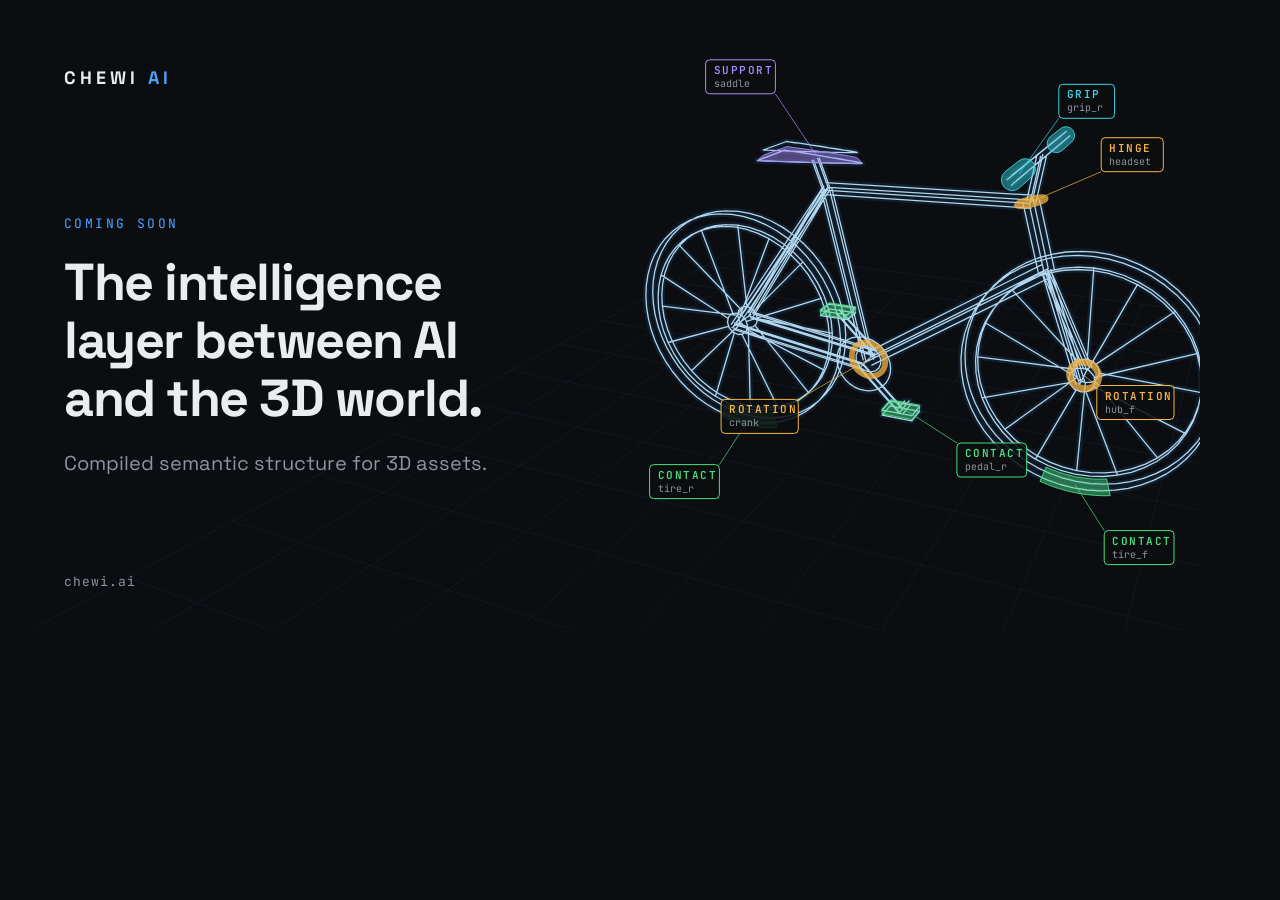
<file: tools/og.html>
<!doctype html><meta charset="utf-8"><style>
@font-face{font-family:'Space Grotesk';font-weight:700;src:url('../fonts/space-grotesk-latin-700.woff2') format('woff2')}
@font-face{font-family:'Space Grotesk';font-weight:400;src:url('../fonts/space-grotesk-latin.woff2') format('woff2')}
@font-face{font-family:'JetBrains Mono';font-weight:400;src:url('../fonts/jetbrains-mono-latin.woff2') format('woff2')}
@font-face{font-family:'JetBrains Mono';font-weight:600;src:url('../fonts/jetbrains-mono-latin-600.woff2') format('woff2')}
html,body{margin:0;background:#0b0d10;width:1200px;height:630px;overflow:hidden}svg{display:block}
</style><svg xmlns="http://www.w3.org/2000/svg" width="1200" height="630" viewBox="0 0 1200 630"><rect width="1200" height="630" fill="#0b0d10"/><path d="M733.0 250.5L1.5 646.0M733.0 250.5L1406.7 339.1M777.3 256.3L72.9 677.6M705.2 265.5L1414.0 364.6M823.3 262.3L151.1 712.3M674.5 282.1L1422.2 393.5M871.2 268.6L237.1 750.4M640.4 300.5L1431.7 426.8M921.0 275.2L332.1 792.6M602.4 321.0L1442.7 465.5M972.9 282.0L437.7 839.3M559.7 344.1L1455.6 510.9M1027.0 289.1L555.5 891.6M511.4 370.3L1471.0 565.0M1083.4 296.6L688.1 950.3M456.3 400.0L1489.7 630.6M1142.3 304.3L838.2 1016.9M392.9 434.3L1512.8 711.8M1203.9 312.4L1009.6 1092.9M319.0 474.3L1542.1 814.8M1268.4 320.9L1207.3 1180.5M232.0 521.3L1580.5 949.9M1335.9 329.8L1437.6 1282.6M128.0 577.5L1633.1 1134.8M1406.7 339.1L1709.5 1403.1M1.5 646.0L1709.5 1403.1" stroke="#4da3ff" stroke-opacity="0.07" stroke-width="1" fill="none"/><path d="M749.1 316.0L873.6 354.3M752.7 313.6L876.5 351.5M750.7 317.9L874.6 356.2M751.1 311.6L875.5 349.6M732.0 327.5L859.9 367.6M735.9 324.9L863.0 364.6M733.8 329.5L861.0 369.5M734.2 323.0L861.8 362.8M748.8 315.8L824.2 189.4M752.9 313.8L828.4 187.9M753.0 317.0L828.8 191.1M748.7 312.6L823.8 186.3M732.7 327.5L825.3 189.5M735.2 325.0L827.4 187.8M736.6 328.2L829.2 190.8M731.3 324.3L823.4 186.5M870.7 357.2L829.0 187.3M866.0 361.7L823.6 190.1M863.2 359.8L821.0 189.5M873.5 359.1L831.7 187.8M865.6 362.1L1044.5 273.3M871.1 356.8L1048.1 268.6M871.9 365.1L1050.1 277.5M864.8 353.7L1042.5 264.3M823.6 190.1L1029.6 203.3M829.0 187.3L1032.9 200.1M826.7 194.7L1031.1 208.2M825.9 182.6L1031.4 195.1M1048.2 268.4L1033.4 199.6M1044.3 273.5L1029.1 203.7M1038.2 272.1L1023.0 203.1M1054.5 269.8L1039.5 200.2M1045.2 273.1L1086.9 370.5M1047.4 268.8L1088.7 365.7M1042.1 272.0L1083.6 368.8M1050.5 269.8L1091.9 367.3M1045.3 271.5L1079.5 384.3M1047.3 270.3L1081.2 382.0M1041.9 272.2L1076.0 384.2M1050.7 269.7L1084.8 382.1M828.2 187.7L817.6 158.3M824.4 189.7L813.6 160.1M822.7 189.8L812.0 160.4M829.9 187.6L819.2 158.0M1032.4 200.5L1042.8 154.5M1030.1 202.8L1040.6 156.4M1026.8 200.5L1037.1 154.3M1035.8 202.9L1046.3 156.6M1046.1 155.8L1069.9 135.8M1037.4 155.1L1061.9 135.2M1041.5 159.8L1065.6 139.5M1042.0 151.1L1066.2 131.5M1037.4 155.1L1007.0 179.7M1046.1 155.8L1016.6 180.5M1041.5 159.8L1011.6 185.0M1042.0 151.1L1012.0 175.2M1087.8 368.1L1080.4 383.1M750.9 314.8L734.0 326.2M757.3 160.6L758.6 160.6M763.3 150.0L764.4 150.0M758.6 160.6L762.3 160.8M764.4 150.0L767.7 150.2M762.3 160.8L768.2 161.0M767.7 150.2L773.1 150.4M768.2 161.0L776.2 161.3M773.1 150.4L780.3 150.7M776.2 161.3L785.9 161.7M780.3 150.7L789.0 151.0M785.9 161.7L796.9 162.0M789.0 151.0L798.8 151.3M796.9 162.0L808.5 162.4M798.8 151.3L809.2 151.6M808.5 162.4L820.1 162.7M809.2 151.6L819.6 151.9M820.1 162.7L831.3 163.0M819.6 151.9L829.6 152.2M831.3 163.0L841.3 163.2M829.6 152.2L838.6 152.4M841.3 163.2L849.8 163.4M838.6 152.4L846.2 152.6M849.8 163.4L856.2 163.5M846.2 152.6L851.9 152.7M856.2 163.5L860.4 163.5M851.9 152.7L855.7 152.7M860.4 163.5L862.1 163.3M855.7 152.7L857.2 152.6M862.1 163.3L861.5 162.9M857.2 152.6L856.7 152.3M861.5 162.9L858.7 162.3M856.7 152.3L854.1 151.7M858.7 162.3L853.9 161.4M854.1 151.7L849.7 151.0M853.9 161.4L847.5 160.3M849.7 151.0L843.9 150.1M847.5 160.3L839.8 159.0M843.9 150.1L836.9 149.0M839.8 159.0L831.4 157.6M836.9 149.0L829.2 147.8M831.4 157.6L822.6 156.1M829.2 147.8L821.2 146.5M822.6 156.1L813.9 154.7M821.2 146.5L813.3 145.3M813.9 154.7L805.6 153.4M813.3 145.3L805.7 144.2M805.6 153.4L798.3 152.2M805.7 144.2L799.0 143.2M798.3 152.2L792.1 151.3M799.0 143.2L793.4 142.5M792.1 151.3L787.5 150.6M793.4 142.5L789.2 141.9M787.5 150.6L784.6 150.2M789.2 141.9L786.5 141.5M784.6 150.2L757.3 160.6M786.5 141.5L763.3 150.0M845.7 334.4L844.8 322.4M844.8 322.4L842.5 310.2M842.5 310.2L838.9 298.0M838.9 298.0L834.1 286.0M834.1 286.0L828.0 274.4M828.0 274.4L820.8 263.3M820.8 263.3L812.6 253.0M812.6 253.0L803.5 243.5M803.5 243.5L793.6 235.0M793.6 235.0L783.1 227.6M783.1 227.6L772.2 221.5M772.2 221.5L760.9 216.7M760.9 216.7L749.5 213.3M749.5 213.3L738.2 211.3M738.2 211.3L727.1 210.8M727.1 210.8L716.3 211.6M716.3 211.6L706.1 213.8M706.1 213.8L696.5 217.3M696.5 217.3L687.6 222.1M687.6 222.1L679.6 228.0M679.6 228.0L672.5 235.0M672.5 235.0L666.5 242.9M666.5 242.9L661.5 251.7M661.5 251.7L657.6 261.2M657.6 261.2L654.8 271.2M654.8 271.2L653.2 281.7M653.2 281.7L652.7 292.6M652.7 292.6L653.4 303.6M653.4 303.6L655.1 314.7M655.1 314.7L658.0 325.7M658.0 325.7L661.8 336.6M661.8 336.6L666.6 347.2M666.6 347.2L672.4 357.4M672.4 357.4L678.9 367.1M678.9 367.1L686.3 376.2M686.3 376.2L694.3 384.6M694.3 384.6L703.0 392.2M703.0 392.2L712.2 399.0M712.2 399.0L721.8 404.8M721.8 404.8L731.8 409.7M731.8 409.7L742.0 413.4M742.0 413.4L752.3 416.1M752.3 416.1L762.6 417.6M762.6 417.6L772.8 417.9M772.8 417.9L782.8 417.0M782.8 417.0L792.5 414.9M792.5 414.9L801.7 411.5M801.7 411.5L810.3 407.0M810.3 407.0L818.2 401.2M818.2 401.2L825.3 394.4M825.3 394.4L831.5 386.5M831.5 386.5L836.7 377.6M836.7 377.6L840.8 367.8M840.8 367.8L843.7 357.3M843.7 357.3L845.3 346.1M845.3 346.1L845.7 334.4M840.5 338.9L839.5 326.8M839.5 326.8L837.2 314.4M837.2 314.4L833.6 302.1M833.6 302.1L828.6 290.0M828.6 290.0L822.5 278.3M822.5 278.3L815.2 267.1M815.2 267.1L806.9 256.6M806.9 256.6L797.7 247.0M797.7 247.0L787.7 238.4M787.7 238.4L777.1 231.0M777.1 231.0L766.0 224.8M766.0 224.8L754.7 219.9M754.7 219.9L743.2 216.4M743.2 216.4L731.8 214.4M731.8 214.4L720.5 213.8M720.5 213.8L709.7 214.6M709.7 214.6L699.4 216.8M699.4 216.8L689.7 220.4M689.7 220.4L680.7 225.2M680.7 225.2L672.7 231.2M672.7 231.2L665.6 238.2M665.6 238.2L659.5 246.2M659.5 246.2L654.5 255.1M654.5 255.1L650.6 264.6M650.6 264.6L647.9 274.8M647.9 274.8L646.3 285.3M646.3 285.3L645.9 296.3M645.9 296.3L646.6 307.4M646.6 307.4L648.4 318.6M648.4 318.6L651.2 329.7M651.2 329.7L655.1 340.7M655.1 340.7L660.0 351.4M660.0 351.4L665.8 361.7M665.8 361.7L672.5 371.5M672.5 371.5L679.9 380.7M679.9 380.7L688.1 389.2M688.1 389.2L696.8 396.9M696.8 396.9L706.1 403.7M706.1 403.7L715.8 409.6M715.8 409.6L725.9 414.5M725.9 414.5L736.1 418.4M736.1 418.4L746.5 421.1M746.5 421.1L756.9 422.6M756.9 422.6L767.2 422.9M767.2 422.9L777.3 422.0M777.3 422.0L787.0 419.9M787.0 419.9L796.3 416.6M796.3 416.6L805.0 412.0M805.0 412.0L812.9 406.3M812.9 406.3L820.1 399.4M820.1 399.4L826.3 391.4M826.3 391.4L831.5 382.4M831.5 382.4L835.6 372.6M835.6 372.6L838.5 362.0M838.5 362.0L840.2 350.7M840.2 350.7L840.5 338.9M832.3 333.4L831.2 321.1M831.2 321.1L828.4 308.6M828.4 308.6L824.2 296.2M824.2 296.2L818.4 284.1M818.4 284.1L811.3 272.6M811.3 272.6L803.0 261.9M803.0 261.9L793.6 252.3M793.6 252.3L783.3 243.8M783.3 243.8L772.4 236.8M772.4 236.8L761.0 231.3M761.0 231.3L749.3 227.4M749.3 227.4L737.7 225.2M737.7 225.2L726.3 224.6M726.3 224.6L715.4 225.7M715.4 225.7L705.1 228.5M705.1 228.5L695.6 232.8M695.6 232.8L687.0 238.5M687.0 238.5L679.6 245.6M679.6 245.6L673.4 253.8M673.4 253.8L668.5 262.9M668.5 262.9L664.9 273.0M664.9 273.0L662.7 283.6M662.7 283.6L661.8 294.7M661.8 294.7L662.4 306.1M662.4 306.1L664.2 317.6M664.2 317.6L667.4 329.0M667.4 329.0L671.8 340.2M671.8 340.2L677.3 351.0M677.3 351.0L683.9 361.2M683.9 361.2L691.5 370.7M691.5 370.7L699.9 379.4M699.9 379.4L709.1 387.1M709.1 387.1L718.8 393.7M718.8 393.7L729.0 399.1M729.0 399.1L739.6 403.3M739.6 403.3L750.3 406.1M750.3 406.1L760.9 407.5M760.9 407.5L771.4 407.5M771.4 407.5L781.6 405.9M781.6 405.9L791.3 402.9M791.3 402.9L800.3 398.5M800.3 398.5L808.5 392.6M808.5 392.6L815.7 385.4M815.7 385.4L821.8 376.9M821.8 376.9L826.5 367.3M826.5 367.3L830.0 356.7M830.0 356.7L831.9 345.4M831.9 345.4L832.3 333.4M829.4 335.9L828.2 323.5M828.2 323.5L825.4 310.9M825.4 310.9L821.1 298.4M821.1 298.4L815.3 286.3M815.3 286.3L808.2 274.7M808.2 274.7L799.8 264.0M799.8 264.0L790.3 254.3M790.3 254.3L780.0 245.8M780.0 245.8L769.0 238.7M769.0 238.7L757.5 233.1M757.5 233.1L745.8 229.2M745.8 229.2L734.1 226.9M734.1 226.9L722.7 226.4M722.7 226.4L711.7 227.5M711.7 227.5L701.4 230.3M701.4 230.3L691.8 234.6M691.8 234.6L683.3 240.3M683.3 240.3L675.8 247.4M675.8 247.4L669.6 255.6M669.6 255.6L664.7 264.9M664.7 264.9L661.1 274.9M661.1 274.9L658.9 285.6M658.9 285.6L658.1 296.8M658.1 296.8L658.6 308.2M658.6 308.2L660.5 319.8M660.5 319.8L663.7 331.3M663.7 331.3L668.1 342.5M668.1 342.5L673.7 353.3M673.7 353.3L680.4 363.6M680.4 363.6L688.0 373.2M688.0 373.2L696.5 381.9M696.5 381.9L705.7 389.6M705.7 389.6L715.5 396.3M715.5 396.3L725.7 401.8M725.7 401.8L736.3 406.0M736.3 406.0L747.0 408.8M747.0 408.8L757.8 410.2M757.8 410.2L768.3 410.2M768.3 410.2L778.5 408.7M778.5 408.7L788.3 405.7M788.3 405.7L797.3 401.2M797.3 401.2L805.5 395.3M805.5 395.3L812.7 388.1M812.7 388.1L818.8 379.6M818.8 379.6L823.6 369.9M823.6 369.9L827.0 359.3M827.0 359.3L829.0 347.9M829.0 347.9L829.4 335.9M757.5 318.6L755.8 313.1M755.8 313.1L751.9 308.7M751.9 308.7L746.9 306.5M746.9 306.5L742.0 307.1M742.0 307.1L738.7 310.4M738.7 310.4L737.8 315.4M737.8 315.4L739.4 320.9M739.4 320.9L743.3 325.2M743.3 325.2L748.3 327.4M748.3 327.4L753.1 326.9M753.1 326.9L756.5 323.6M756.5 323.6L757.5 318.6M747.5 325.5L745.7 319.9M745.7 319.9L741.8 315.4M741.8 315.4L736.6 313.2M736.6 313.2L731.7 313.8M731.7 313.8L728.4 317.1M728.4 317.1L727.5 322.3M727.5 322.3L729.2 327.8M729.2 327.8L733.1 332.2M733.1 332.2L738.2 334.5M738.2 334.5L743.1 333.9M743.1 333.9L746.5 330.6M746.5 330.6L747.5 325.5M757.5 318.6L832.3 333.4M746.4 321.3L821.1 298.4M754.1 310.7L803.0 261.9M740.6 314.6L769.0 238.7M746.9 306.5L737.7 225.2M732.9 313.4L701.4 230.3M740.1 308.5L679.6 245.6M727.9 318.3L661.1 274.9M737.8 315.4L662.4 306.1M728.5 326.4L668.1 342.5M741.1 323.3L691.5 370.7M734.3 333.0L715.5 396.3M748.3 327.4L750.3 406.1M741.9 334.3L778.5 408.7M755.0 325.5L808.5 392.6M747.0 329.5L823.6 369.9M1217.9 394.0L1219.0 380.5M1219.0 380.5L1218.3 366.7M1218.3 366.7L1215.8 352.9M1215.8 352.9L1211.6 339.2M1211.6 339.2L1205.6 325.9M1205.6 325.9L1197.9 313.2M1197.9 313.2L1188.8 301.2M1188.8 301.2L1178.2 290.2M1178.2 290.2L1166.4 280.4M1166.4 280.4L1153.5 271.8M1153.5 271.8L1139.8 264.6M1139.8 264.6L1125.4 258.9M1125.4 258.9L1110.6 254.7M1110.6 254.7L1095.6 252.2M1095.6 252.2L1080.7 251.3M1080.7 251.3L1066.0 252.0M1066.0 252.0L1051.8 254.3M1051.8 254.3L1038.2 258.0M1038.2 258.0L1025.4 263.2M1025.4 263.2L1013.5 269.7M1013.5 269.7L1002.8 277.4M1002.8 277.4L993.3 286.1M993.3 286.1L985.0 295.8M985.0 295.8L978.1 306.3M978.1 306.3L972.7 317.5M972.7 317.5L968.6 329.2M968.6 329.2L966.1 341.2M966.1 341.2L965.0 353.5M965.0 353.5L965.4 365.9M965.4 365.9L967.1 378.2M967.1 378.2L970.3 390.4M970.3 390.4L974.8 402.2M974.8 402.2L980.6 413.7M980.6 413.7L987.6 424.6M987.6 424.6L995.7 434.9M995.7 434.9L1004.9 444.5M1004.9 444.5L1015.0 453.2M1015.0 453.2L1026.0 461.0M1026.0 461.0L1037.8 467.8M1037.8 467.8L1050.1 473.5M1050.1 473.5L1063.0 478.1M1063.0 478.1L1076.3 481.4M1076.3 481.4L1089.8 483.5M1089.8 483.5L1103.4 484.2M1103.4 484.2L1116.9 483.6M1116.9 483.6L1130.3 481.6M1130.3 481.6L1143.3 478.3M1143.3 478.3L1155.8 473.6M1155.8 473.6L1167.6 467.6M1167.6 467.6L1178.5 460.2M1178.5 460.2L1188.4 451.7M1188.4 451.7L1197.2 442.0M1197.2 442.0L1204.6 431.2M1204.6 431.2L1210.6 419.5M1210.6 419.5L1215.1 407.1M1215.1 407.1L1217.9 394.0M1216.9 400.0L1218.0 386.3M1218.0 386.3L1217.2 372.4M1217.2 372.4L1214.7 358.4M1214.7 358.4L1210.4 344.6M1210.4 344.6L1204.3 331.1M1204.3 331.1L1196.6 318.2M1196.6 318.2L1187.3 306.1M1187.3 306.1L1176.6 294.9M1176.6 294.9L1164.6 284.9M1164.6 284.9L1151.6 276.2M1151.6 276.2L1137.6 268.9M1137.6 268.9L1123.1 263.1M1123.1 263.1L1108.1 258.9M1108.1 258.9L1093.0 256.3M1093.0 256.3L1077.8 255.4M1077.8 255.4L1063.0 256.1M1063.0 256.1L1048.6 258.3M1048.6 258.3L1034.8 262.1M1034.8 262.1L1021.9 267.3M1021.9 267.3L1009.9 273.8M1009.9 273.8L999.1 281.6M999.1 281.6L989.4 290.4M989.4 290.4L981.1 300.2M981.1 300.2L974.2 310.8M974.2 310.8L968.7 322.1M968.7 322.1L964.6 333.9M964.6 333.9L962.1 346.0M962.1 346.0L961.0 358.4M961.0 358.4L961.4 370.9M961.4 370.9L963.2 383.4M963.2 383.4L966.4 395.7M966.4 395.7L971.0 407.7M971.0 407.7L976.9 419.3M976.9 419.3L983.9 430.3M983.9 430.3L992.2 440.7M992.2 440.7L1001.4 450.4M1001.4 450.4L1011.7 459.3M1011.7 459.3L1022.8 467.2M1022.8 467.2L1034.7 474.0M1034.7 474.0L1047.2 479.8M1047.2 479.8L1060.2 484.5M1060.2 484.5L1073.6 487.9M1073.6 487.9L1087.3 490.0M1087.3 490.0L1101.0 490.8M1101.0 490.8L1114.8 490.2M1114.8 490.2L1128.3 488.3M1128.3 488.3L1141.4 484.9M1141.4 484.9L1154.0 480.2M1154.0 480.2L1165.9 474.2M1165.9 474.2L1177.0 466.8M1177.0 466.8L1187.0 458.2M1187.0 458.2L1195.9 448.4M1195.9 448.4L1203.4 437.6M1203.4 437.6L1209.5 425.8M1209.5 425.8L1214.0 413.2M1214.0 413.2L1216.9 400.0M1201.4 392.7L1202.2 378.8M1202.2 378.8L1201.0 364.6M1201.0 364.6L1197.6 350.5M1197.6 350.5L1192.2 336.8M1192.2 336.8L1184.7 323.6M1184.7 323.6L1175.5 311.3M1175.5 311.3L1164.5 300.1M1164.5 300.1L1152.1 290.3M1152.1 290.3L1138.6 282.1M1138.6 282.1L1124.2 275.5M1124.2 275.5L1109.1 270.8M1109.1 270.8L1093.8 268.0M1093.8 268.0L1078.5 267.1M1078.5 267.1L1063.5 268.2M1063.5 268.2L1049.1 271.0M1049.1 271.0L1035.5 275.6M1035.5 275.6L1023.0 281.9M1023.0 281.9L1011.8 289.6M1011.8 289.6L1001.9 298.6M1001.9 298.6L993.7 308.8M993.7 308.8L987.1 319.9M987.1 319.9L982.2 331.7M982.2 331.7L979.1 344.1M979.1 344.1L977.7 356.8M977.7 356.8L978.2 369.6M978.2 369.6L980.3 382.4M980.3 382.4L984.2 394.9M984.2 394.9L989.6 407.0M989.6 407.0L996.5 418.5M996.5 418.5L1004.9 429.3M1004.9 429.3L1014.5 439.2M1014.5 439.2L1025.3 448.0M1025.3 448.0L1037.1 455.7M1037.1 455.7L1049.7 462.1M1049.7 462.1L1063.0 467.1M1063.0 467.1L1076.7 470.6M1076.7 470.6L1090.7 472.6M1090.7 472.6L1104.8 472.9M1104.8 472.9L1118.8 471.6M1118.8 471.6L1132.4 468.7M1132.4 468.7L1145.4 464.1M1145.4 464.1L1157.5 457.9M1157.5 457.9L1168.7 450.1M1168.7 450.1L1178.5 440.9M1178.5 440.9L1186.9 430.4M1186.9 430.4L1193.6 418.7M1193.6 418.7L1198.4 406.1M1198.4 406.1L1201.4 392.7M1200.7 396.0L1201.5 382.0M1201.5 382.0L1200.3 367.8M1200.3 367.8L1196.9 353.6M1196.9 353.6L1191.4 339.7M1191.4 339.7L1183.9 326.4M1183.9 326.4L1174.6 314.0M1174.6 314.0L1163.5 302.8M1163.5 302.8L1151.1 292.9M1151.1 292.9L1137.4 284.6M1137.4 284.6L1122.9 278.0M1122.9 278.0L1107.7 273.2M1107.7 273.2L1092.3 270.4M1092.3 270.4L1076.9 269.5M1076.9 269.5L1061.8 270.5M1061.8 270.5L1047.3 273.4M1047.3 273.4L1033.6 278.0M1033.6 278.0L1021.1 284.3M1021.1 284.3L1009.8 292.0M1009.8 292.0L999.9 301.1M999.9 301.1L991.6 311.3M991.6 311.3L984.9 322.5M984.9 322.5L980.1 334.4M980.1 334.4L976.9 346.8M976.9 346.8L975.6 359.5M975.6 359.5L976.0 372.5M976.0 372.5L978.2 385.3M978.2 385.3L982.1 397.9M982.1 397.9L987.6 410.1M987.6 410.1L994.6 421.7M994.6 421.7L1003.0 432.5M1003.0 432.5L1012.7 442.5M1012.7 442.5L1023.5 451.4M1023.5 451.4L1035.4 459.1M1035.4 459.1L1048.1 465.5M1048.1 465.5L1061.4 470.6M1061.4 470.6L1075.2 474.1M1075.2 474.1L1089.4 476.1M1089.4 476.1L1103.5 476.5M1103.5 476.5L1117.6 475.2M1117.6 475.2L1131.3 472.3M1131.3 472.3L1144.3 467.7M1144.3 467.7L1156.6 461.5M1156.6 461.5L1167.8 453.7M1167.8 453.7L1177.7 444.5M1177.7 444.5L1186.1 433.9M1186.1 433.9L1192.8 422.2M1192.8 422.2L1197.7 409.4M1197.7 409.4L1200.7 396.0M1099.3 373.1L1098.1 366.9M1098.1 366.9L1093.7 361.8M1093.7 361.8L1087.3 359.2M1087.3 359.2L1080.7 359.8M1080.7 359.8L1075.6 363.4M1075.6 363.4L1073.4 369.0M1073.4 369.0L1074.7 375.1M1074.7 375.1L1079.0 380.1M1079.0 380.1L1085.3 382.7M1085.3 382.7L1091.9 382.2M1091.9 382.2L1097.0 378.7M1097.0 378.7L1099.3 373.1M1095.1 382.2L1093.9 375.9M1093.9 375.9L1089.4 370.7M1089.4 370.7L1082.9 368.1M1082.9 368.1L1076.1 368.6M1076.1 368.6L1071.0 372.2M1071.0 372.2L1068.8 377.9M1068.8 377.9L1070.0 384.1M1070.0 384.1L1074.5 389.2M1074.5 389.2L1080.9 391.9M1080.9 391.9L1087.6 391.4M1087.6 391.4L1092.8 387.9M1092.8 387.9L1095.1 382.2M1099.3 373.1L1201.4 392.7M1094.5 377.5L1196.9 353.6M1096.2 364.1L1175.5 311.3M1087.9 369.8L1137.4 284.6M1087.3 359.2L1093.8 268.0M1077.7 368.2L1047.3 273.4M1077.9 361.3L1011.8 289.6M1070.1 373.5L984.9 322.5M1073.4 369.0L977.7 356.8M1069.4 382.6L982.1 397.9M1076.5 377.8L1004.9 429.3M1076.0 390.2L1035.4 459.1M1085.3 382.7L1076.7 470.6M1086.0 391.9L1117.6 475.2M1094.8 380.8L1157.5 457.9M1093.7 386.6L1186.1 433.9M875.1 352.9L861.4 366.1M873.1 353.5L836.1 312.3M877.1 352.3L840.2 311.3M876.7 350.6L839.7 309.4M873.4 355.2L836.6 314.1M910.0 405.3L903.6 413.0M904.6 401.0L898.1 408.5M909.1 400.9L902.7 408.4M905.6 405.4L899.1 413.0M863.5 365.4L902.9 409.9M859.3 366.8L898.8 411.6M863.1 363.8L902.7 408.4M859.7 368.5L899.1 413.0M840.8 345.8L838.6 350.1M838.6 350.1L837.3 354.8M837.3 354.8L837.0 359.9M837.0 359.9L837.7 365.1M837.7 365.1L839.4 370.3M839.4 370.3L842.0 375.2M842.0 375.2L845.4 379.7M845.4 379.7L849.5 383.6M849.5 383.6L854.2 386.8M854.2 386.8L859.1 389.1M859.1 389.1L864.3 390.4M864.3 390.4L869.5 390.8M869.5 390.8L874.4 390.2M874.4 390.2L879.0 388.5M879.0 388.5L883.0 385.9M883.0 385.9L886.3 382.5M886.3 382.5L888.7 378.3M888.7 378.3L890.2 373.5M890.2 373.5L890.6 368.4M890.6 368.4L890.0 363.0M890.0 363.0L888.3 357.7M888.3 357.7L885.7 352.6M885.7 352.6L882.2 348.0M882.2 348.0L878.0 343.9M878.0 343.9L873.2 340.7M873.2 340.7L868.0 338.4M868.0 338.4L862.7 337.1M862.7 337.1L857.4 336.9M857.4 336.9L852.4 337.7M852.4 337.7L847.9 339.5M847.9 339.5L844.0 342.2M844.0 342.2L840.8 345.8M857.8 350.9L856.1 355.1M856.1 355.1L856.2 359.9M856.2 359.9L858.2 364.7M858.2 364.7L861.7 368.6M861.7 368.6L866.3 371.1M866.3 371.1L871.1 371.9M871.1 371.9L875.6 370.8M875.6 370.8L878.9 367.9M878.9 367.9L880.7 363.8M880.7 363.8L880.6 358.9M880.6 358.9L878.6 354.1M878.6 354.1L875.1 350.1M875.1 350.1L870.5 347.5M870.5 347.5L865.6 346.8M865.6 346.8L861.1 348.0M861.1 348.0L857.8 350.9M829.2 308.9L855.7 312.9M855.7 312.9L847.5 319.7M847.5 319.7L820.6 315.6M820.6 315.6L829.2 308.9M829.0 304.0L855.7 308.0M855.7 308.0L847.4 314.8M847.4 314.8L820.4 310.7M820.4 310.7L829.0 304.0M890.2 405.9L919.5 411.4M919.5 411.4L911.9 420.8M911.9 420.8L882.1 415.1M882.1 415.1L890.2 405.9M890.2 401.0L919.6 406.4M919.6 406.4L911.9 415.7M911.9 415.7L882.1 410.1M882.1 410.1L890.2 401.0" stroke="#3a9bff" stroke-opacity="0.11" stroke-width="6" stroke-linecap="round" fill="none"/><path d="M749.1 316.0L873.6 354.3M752.7 313.6L876.5 351.5M750.7 317.9L874.6 356.2M751.1 311.6L875.5 349.6M732.0 327.5L859.9 367.6M735.9 324.9L863.0 364.6M733.8 329.5L861.0 369.5M734.2 323.0L861.8 362.8M748.8 315.8L824.2 189.4M752.9 313.8L828.4 187.9M753.0 317.0L828.8 191.1M748.7 312.6L823.8 186.3M732.7 327.5L825.3 189.5M735.2 325.0L827.4 187.8M736.6 328.2L829.2 190.8M731.3 324.3L823.4 186.5M870.7 357.2L829.0 187.3M866.0 361.7L823.6 190.1M863.2 359.8L821.0 189.5M873.5 359.1L831.7 187.8M865.6 362.1L1044.5 273.3M871.1 356.8L1048.1 268.6M871.9 365.1L1050.1 277.5M864.8 353.7L1042.5 264.3M823.6 190.1L1029.6 203.3M829.0 187.3L1032.9 200.1M826.7 194.7L1031.1 208.2M825.9 182.6L1031.4 195.1M1048.2 268.4L1033.4 199.6M1044.3 273.5L1029.1 203.7M1038.2 272.1L1023.0 203.1M1054.5 269.8L1039.5 200.2M1045.2 273.1L1086.9 370.5M1047.4 268.8L1088.7 365.7M1042.1 272.0L1083.6 368.8M1050.5 269.8L1091.9 367.3M1045.3 271.5L1079.5 384.3M1047.3 270.3L1081.2 382.0M1041.9 272.2L1076.0 384.2M1050.7 269.7L1084.8 382.1M828.2 187.7L817.6 158.3M824.4 189.7L813.6 160.1M822.7 189.8L812.0 160.4M829.9 187.6L819.2 158.0M1032.4 200.5L1042.8 154.5M1030.1 202.8L1040.6 156.4M1026.8 200.5L1037.1 154.3M1035.8 202.9L1046.3 156.6M1046.1 155.8L1069.9 135.8M1037.4 155.1L1061.9 135.2M1041.5 159.8L1065.6 139.5M1042.0 151.1L1066.2 131.5M1037.4 155.1L1007.0 179.7M1046.1 155.8L1016.6 180.5M1041.5 159.8L1011.6 185.0M1042.0 151.1L1012.0 175.2M1087.8 368.1L1080.4 383.1M750.9 314.8L734.0 326.2M757.3 160.6L758.6 160.6M763.3 150.0L764.4 150.0M758.6 160.6L762.3 160.8M764.4 150.0L767.7 150.2M762.3 160.8L768.2 161.0M767.7 150.2L773.1 150.4M768.2 161.0L776.2 161.3M773.1 150.4L780.3 150.7M776.2 161.3L785.9 161.7M780.3 150.7L789.0 151.0M785.9 161.7L796.9 162.0M789.0 151.0L798.8 151.3M796.9 162.0L808.5 162.4M798.8 151.3L809.2 151.6M808.5 162.4L820.1 162.7M809.2 151.6L819.6 151.9M820.1 162.7L831.3 163.0M819.6 151.9L829.6 152.2M831.3 163.0L841.3 163.2M829.6 152.2L838.6 152.4M841.3 163.2L849.8 163.4M838.6 152.4L846.2 152.6M849.8 163.4L856.2 163.5M846.2 152.6L851.9 152.7M856.2 163.5L860.4 163.5M851.9 152.7L855.7 152.7M860.4 163.5L862.1 163.3M855.7 152.7L857.2 152.6M862.1 163.3L861.5 162.9M857.2 152.6L856.7 152.3M861.5 162.9L858.7 162.3M856.7 152.3L854.1 151.7M858.7 162.3L853.9 161.4M854.1 151.7L849.7 151.0M853.9 161.4L847.5 160.3M849.7 151.0L843.9 150.1M847.5 160.3L839.8 159.0M843.9 150.1L836.9 149.0M839.8 159.0L831.4 157.6M836.9 149.0L829.2 147.8M831.4 157.6L822.6 156.1M829.2 147.8L821.2 146.5M822.6 156.1L813.9 154.7M821.2 146.5L813.3 145.3M813.9 154.7L805.6 153.4M813.3 145.3L805.7 144.2M805.6 153.4L798.3 152.2M805.7 144.2L799.0 143.2M798.3 152.2L792.1 151.3M799.0 143.2L793.4 142.5M792.1 151.3L787.5 150.6M793.4 142.5L789.2 141.9M787.5 150.6L784.6 150.2M789.2 141.9L786.5 141.5M784.6 150.2L757.3 160.6M786.5 141.5L763.3 150.0M845.7 334.4L844.8 322.4M844.8 322.4L842.5 310.2M842.5 310.2L838.9 298.0M838.9 298.0L834.1 286.0M834.1 286.0L828.0 274.4M828.0 274.4L820.8 263.3M820.8 263.3L812.6 253.0M812.6 253.0L803.5 243.5M803.5 243.5L793.6 235.0M793.6 235.0L783.1 227.6M783.1 227.6L772.2 221.5M772.2 221.5L760.9 216.7M760.9 216.7L749.5 213.3M749.5 213.3L738.2 211.3M738.2 211.3L727.1 210.8M727.1 210.8L716.3 211.6M716.3 211.6L706.1 213.8M706.1 213.8L696.5 217.3M696.5 217.3L687.6 222.1M687.6 222.1L679.6 228.0M679.6 228.0L672.5 235.0M672.5 235.0L666.5 242.9M666.5 242.9L661.5 251.7M661.5 251.7L657.6 261.2M657.6 261.2L654.8 271.2M654.8 271.2L653.2 281.7M653.2 281.7L652.7 292.6M652.7 292.6L653.4 303.6M653.4 303.6L655.1 314.7M655.1 314.7L658.0 325.7M658.0 325.7L661.8 336.6M661.8 336.6L666.6 347.2M666.6 347.2L672.4 357.4M672.4 357.4L678.9 367.1M678.9 367.1L686.3 376.2M686.3 376.2L694.3 384.6M694.3 384.6L703.0 392.2M703.0 392.2L712.2 399.0M712.2 399.0L721.8 404.8M721.8 404.8L731.8 409.7M731.8 409.7L742.0 413.4M742.0 413.4L752.3 416.1M752.3 416.1L762.6 417.6M762.6 417.6L772.8 417.9M772.8 417.9L782.8 417.0M782.8 417.0L792.5 414.9M792.5 414.9L801.7 411.5M801.7 411.5L810.3 407.0M810.3 407.0L818.2 401.2M818.2 401.2L825.3 394.4M825.3 394.4L831.5 386.5M831.5 386.5L836.7 377.6M836.7 377.6L840.8 367.8M840.8 367.8L843.7 357.3M843.7 357.3L845.3 346.1M845.3 346.1L845.7 334.4M840.5 338.9L839.5 326.8M839.5 326.8L837.2 314.4M837.2 314.4L833.6 302.1M833.6 302.1L828.6 290.0M828.6 290.0L822.5 278.3M822.5 278.3L815.2 267.1M815.2 267.1L806.9 256.6M806.9 256.6L797.7 247.0M797.7 247.0L787.7 238.4M787.7 238.4L777.1 231.0M777.1 231.0L766.0 224.8M766.0 224.8L754.7 219.9M754.7 219.9L743.2 216.4M743.2 216.4L731.8 214.4M731.8 214.4L720.5 213.8M720.5 213.8L709.7 214.6M709.7 214.6L699.4 216.8M699.4 216.8L689.7 220.4M689.7 220.4L680.7 225.2M680.7 225.2L672.7 231.2M672.7 231.2L665.6 238.2M665.6 238.2L659.5 246.2M659.5 246.2L654.5 255.1M654.5 255.1L650.6 264.6M650.6 264.6L647.9 274.8M647.9 274.8L646.3 285.3M646.3 285.3L645.9 296.3M645.9 296.3L646.6 307.4M646.6 307.4L648.4 318.6M648.4 318.6L651.2 329.7M651.2 329.7L655.1 340.7M655.1 340.7L660.0 351.4M660.0 351.4L665.8 361.7M665.8 361.7L672.5 371.5M672.5 371.5L679.9 380.7M679.9 380.7L688.1 389.2M688.1 389.2L696.8 396.9M696.8 396.9L706.1 403.7M706.1 403.7L715.8 409.6M715.8 409.6L725.9 414.5M725.9 414.5L736.1 418.4M736.1 418.4L746.5 421.1M746.5 421.1L756.9 422.6M756.9 422.6L767.2 422.9M767.2 422.9L777.3 422.0M777.3 422.0L787.0 419.9M787.0 419.9L796.3 416.6M796.3 416.6L805.0 412.0M805.0 412.0L812.9 406.3M812.9 406.3L820.1 399.4M820.1 399.4L826.3 391.4M826.3 391.4L831.5 382.4M831.5 382.4L835.6 372.6M835.6 372.6L838.5 362.0M838.5 362.0L840.2 350.7M840.2 350.7L840.5 338.9M832.3 333.4L831.2 321.1M831.2 321.1L828.4 308.6M828.4 308.6L824.2 296.2M824.2 296.2L818.4 284.1M818.4 284.1L811.3 272.6M811.3 272.6L803.0 261.9M803.0 261.9L793.6 252.3M793.6 252.3L783.3 243.8M783.3 243.8L772.4 236.8M772.4 236.8L761.0 231.3M761.0 231.3L749.3 227.4M749.3 227.4L737.7 225.2M737.7 225.2L726.3 224.6M726.3 224.6L715.4 225.7M715.4 225.7L705.1 228.5M705.1 228.5L695.6 232.8M695.6 232.8L687.0 238.5M687.0 238.5L679.6 245.6M679.6 245.6L673.4 253.8M673.4 253.8L668.5 262.9M668.5 262.9L664.9 273.0M664.9 273.0L662.7 283.6M662.7 283.6L661.8 294.7M661.8 294.7L662.4 306.1M662.4 306.1L664.2 317.6M664.2 317.6L667.4 329.0M667.4 329.0L671.8 340.2M671.8 340.2L677.3 351.0M677.3 351.0L683.9 361.2M683.9 361.2L691.5 370.7M691.5 370.7L699.9 379.4M699.9 379.4L709.1 387.1M709.1 387.1L718.8 393.7M718.8 393.7L729.0 399.1M729.0 399.1L739.6 403.3M739.6 403.3L750.3 406.1M750.3 406.1L760.9 407.5M760.9 407.5L771.4 407.5M771.4 407.5L781.6 405.9M781.6 405.9L791.3 402.9M791.3 402.9L800.3 398.5M800.3 398.5L808.5 392.6M808.5 392.6L815.7 385.4M815.7 385.4L821.8 376.9M821.8 376.9L826.5 367.3M826.5 367.3L830.0 356.7M830.0 356.7L831.9 345.4M831.9 345.4L832.3 333.4M829.4 335.9L828.2 323.5M828.2 323.5L825.4 310.9M825.4 310.9L821.1 298.4M821.1 298.4L815.3 286.3M815.3 286.3L808.2 274.7M808.2 274.7L799.8 264.0M799.8 264.0L790.3 254.3M790.3 254.3L780.0 245.8M780.0 245.8L769.0 238.7M769.0 238.7L757.5 233.1M757.5 233.1L745.8 229.2M745.8 229.2L734.1 226.9M734.1 226.9L722.7 226.4M722.7 226.4L711.7 227.5M711.7 227.5L701.4 230.3M701.4 230.3L691.8 234.6M691.8 234.6L683.3 240.3M683.3 240.3L675.8 247.4M675.8 247.4L669.6 255.6M669.6 255.6L664.7 264.9M664.7 264.9L661.1 274.9M661.1 274.9L658.9 285.6M658.9 285.6L658.1 296.8M658.1 296.8L658.6 308.2M658.6 308.2L660.5 319.8M660.5 319.8L663.7 331.3M663.7 331.3L668.1 342.5M668.1 342.5L673.7 353.3M673.7 353.3L680.4 363.6M680.4 363.6L688.0 373.2M688.0 373.2L696.5 381.9M696.5 381.9L705.7 389.6M705.7 389.6L715.5 396.3M715.5 396.3L725.7 401.8M725.7 401.8L736.3 406.0M736.3 406.0L747.0 408.8M747.0 408.8L757.8 410.2M757.8 410.2L768.3 410.2M768.3 410.2L778.5 408.7M778.5 408.7L788.3 405.7M788.3 405.7L797.3 401.2M797.3 401.2L805.5 395.3M805.5 395.3L812.7 388.1M812.7 388.1L818.8 379.6M818.8 379.6L823.6 369.9M823.6 369.9L827.0 359.3M827.0 359.3L829.0 347.9M829.0 347.9L829.4 335.9M757.5 318.6L755.8 313.1M755.8 313.1L751.9 308.7M751.9 308.7L746.9 306.5M746.9 306.5L742.0 307.1M742.0 307.1L738.7 310.4M738.7 310.4L737.8 315.4M737.8 315.4L739.4 320.9M739.4 320.9L743.3 325.2M743.3 325.2L748.3 327.4M748.3 327.4L753.1 326.9M753.1 326.9L756.5 323.6M756.5 323.6L757.5 318.6M747.5 325.5L745.7 319.9M745.7 319.9L741.8 315.4M741.8 315.4L736.6 313.2M736.6 313.2L731.7 313.8M731.7 313.8L728.4 317.1M728.4 317.1L727.5 322.3M727.5 322.3L729.2 327.8M729.2 327.8L733.1 332.2M733.1 332.2L738.2 334.5M738.2 334.5L743.1 333.9M743.1 333.9L746.5 330.6M746.5 330.6L747.5 325.5M757.5 318.6L832.3 333.4M746.4 321.3L821.1 298.4M754.1 310.7L803.0 261.9M740.6 314.6L769.0 238.7M746.9 306.5L737.7 225.2M732.9 313.4L701.4 230.3M740.1 308.5L679.6 245.6M727.9 318.3L661.1 274.9M737.8 315.4L662.4 306.1M728.5 326.4L668.1 342.5M741.1 323.3L691.5 370.7M734.3 333.0L715.5 396.3M748.3 327.4L750.3 406.1M741.9 334.3L778.5 408.7M755.0 325.5L808.5 392.6M747.0 329.5L823.6 369.9M1217.9 394.0L1219.0 380.5M1219.0 380.5L1218.3 366.7M1218.3 366.7L1215.8 352.9M1215.8 352.9L1211.6 339.2M1211.6 339.2L1205.6 325.9M1205.6 325.9L1197.9 313.2M1197.9 313.2L1188.8 301.2M1188.8 301.2L1178.2 290.2M1178.2 290.2L1166.4 280.4M1166.4 280.4L1153.5 271.8M1153.5 271.8L1139.8 264.6M1139.8 264.6L1125.4 258.9M1125.4 258.9L1110.6 254.7M1110.6 254.7L1095.6 252.2M1095.6 252.2L1080.7 251.3M1080.7 251.3L1066.0 252.0M1066.0 252.0L1051.8 254.3M1051.8 254.3L1038.2 258.0M1038.2 258.0L1025.4 263.2M1025.4 263.2L1013.5 269.7M1013.5 269.7L1002.8 277.4M1002.8 277.4L993.3 286.1M993.3 286.1L985.0 295.8M985.0 295.8L978.1 306.3M978.1 306.3L972.7 317.5M972.7 317.5L968.6 329.2M968.6 329.2L966.1 341.2M966.1 341.2L965.0 353.5M965.0 353.5L965.4 365.9M965.4 365.9L967.1 378.2M967.1 378.2L970.3 390.4M970.3 390.4L974.8 402.2M974.8 402.2L980.6 413.7M980.6 413.7L987.6 424.6M987.6 424.6L995.7 434.9M995.7 434.9L1004.9 444.5M1004.9 444.5L1015.0 453.2M1015.0 453.2L1026.0 461.0M1026.0 461.0L1037.8 467.8M1037.8 467.8L1050.1 473.5M1050.1 473.5L1063.0 478.1M1063.0 478.1L1076.3 481.4M1076.3 481.4L1089.8 483.5M1089.8 483.5L1103.4 484.2M1103.4 484.2L1116.9 483.6M1116.9 483.6L1130.3 481.6M1130.3 481.6L1143.3 478.3M1143.3 478.3L1155.8 473.6M1155.8 473.6L1167.6 467.6M1167.6 467.6L1178.5 460.2M1178.5 460.2L1188.4 451.7M1188.4 451.7L1197.2 442.0M1197.2 442.0L1204.6 431.2M1204.6 431.2L1210.6 419.5M1210.6 419.5L1215.1 407.1M1215.1 407.1L1217.9 394.0M1216.9 400.0L1218.0 386.3M1218.0 386.3L1217.2 372.4M1217.2 372.4L1214.7 358.4M1214.7 358.4L1210.4 344.6M1210.4 344.6L1204.3 331.1M1204.3 331.1L1196.6 318.2M1196.6 318.2L1187.3 306.1M1187.3 306.1L1176.6 294.9M1176.6 294.9L1164.6 284.9M1164.6 284.9L1151.6 276.2M1151.6 276.2L1137.6 268.9M1137.6 268.9L1123.1 263.1M1123.1 263.1L1108.1 258.9M1108.1 258.9L1093.0 256.3M1093.0 256.3L1077.8 255.4M1077.8 255.4L1063.0 256.1M1063.0 256.1L1048.6 258.3M1048.6 258.3L1034.8 262.1M1034.8 262.1L1021.9 267.3M1021.9 267.3L1009.9 273.8M1009.9 273.8L999.1 281.6M999.1 281.6L989.4 290.4M989.4 290.4L981.1 300.2M981.1 300.2L974.2 310.8M974.2 310.8L968.7 322.1M968.7 322.1L964.6 333.9M964.6 333.9L962.1 346.0M962.1 346.0L961.0 358.4M961.0 358.4L961.4 370.9M961.4 370.9L963.2 383.4M963.2 383.4L966.4 395.7M966.4 395.7L971.0 407.7M971.0 407.7L976.9 419.3M976.9 419.3L983.9 430.3M983.9 430.3L992.2 440.7M992.2 440.7L1001.4 450.4M1001.4 450.4L1011.7 459.3M1011.7 459.3L1022.8 467.2M1022.8 467.2L1034.7 474.0M1034.7 474.0L1047.2 479.8M1047.2 479.8L1060.2 484.5M1060.2 484.5L1073.6 487.9M1073.6 487.9L1087.3 490.0M1087.3 490.0L1101.0 490.8M1101.0 490.8L1114.8 490.2M1114.8 490.2L1128.3 488.3M1128.3 488.3L1141.4 484.9M1141.4 484.9L1154.0 480.2M1154.0 480.2L1165.9 474.2M1165.9 474.2L1177.0 466.8M1177.0 466.8L1187.0 458.2M1187.0 458.2L1195.9 448.4M1195.9 448.4L1203.4 437.6M1203.4 437.6L1209.5 425.8M1209.5 425.8L1214.0 413.2M1214.0 413.2L1216.9 400.0M1201.4 392.7L1202.2 378.8M1202.2 378.8L1201.0 364.6M1201.0 364.6L1197.6 350.5M1197.6 350.5L1192.2 336.8M1192.2 336.8L1184.7 323.6M1184.7 323.6L1175.5 311.3M1175.5 311.3L1164.5 300.1M1164.5 300.1L1152.1 290.3M1152.1 290.3L1138.6 282.1M1138.6 282.1L1124.2 275.5M1124.2 275.5L1109.1 270.8M1109.1 270.8L1093.8 268.0M1093.8 268.0L1078.5 267.1M1078.5 267.1L1063.5 268.2M1063.5 268.2L1049.1 271.0M1049.1 271.0L1035.5 275.6M1035.5 275.6L1023.0 281.9M1023.0 281.9L1011.8 289.6M1011.8 289.6L1001.9 298.6M1001.9 298.6L993.7 308.8M993.7 308.8L987.1 319.9M987.1 319.9L982.2 331.7M982.2 331.7L979.1 344.1M979.1 344.1L977.7 356.8M977.7 356.8L978.2 369.6M978.2 369.6L980.3 382.4M980.3 382.4L984.2 394.9M984.2 394.9L989.6 407.0M989.6 407.0L996.5 418.5M996.5 418.5L1004.9 429.3M1004.9 429.3L1014.5 439.2M1014.5 439.2L1025.3 448.0M1025.3 448.0L1037.1 455.7M1037.1 455.7L1049.7 462.1M1049.7 462.1L1063.0 467.1M1063.0 467.1L1076.7 470.6M1076.7 470.6L1090.7 472.6M1090.7 472.6L1104.8 472.9M1104.8 472.9L1118.8 471.6M1118.8 471.6L1132.4 468.7M1132.4 468.7L1145.4 464.1M1145.4 464.1L1157.5 457.9M1157.5 457.9L1168.7 450.1M1168.7 450.1L1178.5 440.9M1178.5 440.9L1186.9 430.4M1186.9 430.4L1193.6 418.7M1193.6 418.7L1198.4 406.1M1198.4 406.1L1201.4 392.7M1200.7 396.0L1201.5 382.0M1201.5 382.0L1200.3 367.8M1200.3 367.8L1196.9 353.6M1196.9 353.6L1191.4 339.7M1191.4 339.7L1183.9 326.4M1183.9 326.4L1174.6 314.0M1174.6 314.0L1163.5 302.8M1163.5 302.8L1151.1 292.9M1151.1 292.9L1137.4 284.6M1137.4 284.6L1122.9 278.0M1122.9 278.0L1107.7 273.2M1107.7 273.2L1092.3 270.4M1092.3 270.4L1076.9 269.5M1076.9 269.5L1061.8 270.5M1061.8 270.5L1047.3 273.4M1047.3 273.4L1033.6 278.0M1033.6 278.0L1021.1 284.3M1021.1 284.3L1009.8 292.0M1009.8 292.0L999.9 301.1M999.9 301.1L991.6 311.3M991.6 311.3L984.9 322.5M984.9 322.5L980.1 334.4M980.1 334.4L976.9 346.8M976.9 346.8L975.6 359.5M975.6 359.5L976.0 372.5M976.0 372.5L978.2 385.3M978.2 385.3L982.1 397.9M982.1 397.9L987.6 410.1M987.6 410.1L994.6 421.7M994.6 421.7L1003.0 432.5M1003.0 432.5L1012.7 442.5M1012.7 442.5L1023.5 451.4M1023.5 451.4L1035.4 459.1M1035.4 459.1L1048.1 465.5M1048.1 465.5L1061.4 470.6M1061.4 470.6L1075.2 474.1M1075.2 474.1L1089.4 476.1M1089.4 476.1L1103.5 476.5M1103.5 476.5L1117.6 475.2M1117.6 475.2L1131.3 472.3M1131.3 472.3L1144.3 467.7M1144.3 467.7L1156.6 461.5M1156.6 461.5L1167.8 453.7M1167.8 453.7L1177.7 444.5M1177.7 444.5L1186.1 433.9M1186.1 433.9L1192.8 422.2M1192.8 422.2L1197.7 409.4M1197.7 409.4L1200.7 396.0M1099.3 373.1L1098.1 366.9M1098.1 366.9L1093.7 361.8M1093.7 361.8L1087.3 359.2M1087.3 359.2L1080.7 359.8M1080.7 359.8L1075.6 363.4M1075.6 363.4L1073.4 369.0M1073.4 369.0L1074.7 375.1M1074.7 375.1L1079.0 380.1M1079.0 380.1L1085.3 382.7M1085.3 382.7L1091.9 382.2M1091.9 382.2L1097.0 378.7M1097.0 378.7L1099.3 373.1M1095.1 382.2L1093.9 375.9M1093.9 375.9L1089.4 370.7M1089.4 370.7L1082.9 368.1M1082.9 368.1L1076.1 368.6M1076.1 368.6L1071.0 372.2M1071.0 372.2L1068.8 377.9M1068.8 377.9L1070.0 384.1M1070.0 384.1L1074.5 389.2M1074.5 389.2L1080.9 391.9M1080.9 391.9L1087.6 391.4M1087.6 391.4L1092.8 387.9M1092.8 387.9L1095.1 382.2M1099.3 373.1L1201.4 392.7M1094.5 377.5L1196.9 353.6M1096.2 364.1L1175.5 311.3M1087.9 369.8L1137.4 284.6M1087.3 359.2L1093.8 268.0M1077.7 368.2L1047.3 273.4M1077.9 361.3L1011.8 289.6M1070.1 373.5L984.9 322.5M1073.4 369.0L977.7 356.8M1069.4 382.6L982.1 397.9M1076.5 377.8L1004.9 429.3M1076.0 390.2L1035.4 459.1M1085.3 382.7L1076.7 470.6M1086.0 391.9L1117.6 475.2M1094.8 380.8L1157.5 457.9M1093.7 386.6L1186.1 433.9M875.1 352.9L861.4 366.1M873.1 353.5L836.1 312.3M877.1 352.3L840.2 311.3M876.7 350.6L839.7 309.4M873.4 355.2L836.6 314.1M910.0 405.3L903.6 413.0M904.6 401.0L898.1 408.5M909.1 400.9L902.7 408.4M905.6 405.4L899.1 413.0M863.5 365.4L902.9 409.9M859.3 366.8L898.8 411.6M863.1 363.8L902.7 408.4M859.7 368.5L899.1 413.0M840.8 345.8L838.6 350.1M838.6 350.1L837.3 354.8M837.3 354.8L837.0 359.9M837.0 359.9L837.7 365.1M837.7 365.1L839.4 370.3M839.4 370.3L842.0 375.2M842.0 375.2L845.4 379.7M845.4 379.7L849.5 383.6M849.5 383.6L854.2 386.8M854.2 386.8L859.1 389.1M859.1 389.1L864.3 390.4M864.3 390.4L869.5 390.8M869.5 390.8L874.4 390.2M874.4 390.2L879.0 388.5M879.0 388.5L883.0 385.9M883.0 385.9L886.3 382.5M886.3 382.5L888.7 378.3M888.7 378.3L890.2 373.5M890.2 373.5L890.6 368.4M890.6 368.4L890.0 363.0M890.0 363.0L888.3 357.7M888.3 357.7L885.7 352.6M885.7 352.6L882.2 348.0M882.2 348.0L878.0 343.9M878.0 343.9L873.2 340.7M873.2 340.7L868.0 338.4M868.0 338.4L862.7 337.1M862.7 337.1L857.4 336.9M857.4 336.9L852.4 337.7M852.4 337.7L847.9 339.5M847.9 339.5L844.0 342.2M844.0 342.2L840.8 345.8M857.8 350.9L856.1 355.1M856.1 355.1L856.2 359.9M856.2 359.9L858.2 364.7M858.2 364.7L861.7 368.6M861.7 368.6L866.3 371.1M866.3 371.1L871.1 371.9M871.1 371.9L875.6 370.8M875.6 370.8L878.9 367.9M878.9 367.9L880.7 363.8M880.7 363.8L880.6 358.9M880.6 358.9L878.6 354.1M878.6 354.1L875.1 350.1M875.1 350.1L870.5 347.5M870.5 347.5L865.6 346.8M865.6 346.8L861.1 348.0M861.1 348.0L857.8 350.9M829.2 308.9L855.7 312.9M855.7 312.9L847.5 319.7M847.5 319.7L820.6 315.6M820.6 315.6L829.2 308.9M829.0 304.0L855.7 308.0M855.7 308.0L847.4 314.8M847.4 314.8L820.4 310.7M820.4 310.7L829.0 304.0M890.2 405.9L919.5 411.4M919.5 411.4L911.9 420.8M911.9 420.8L882.1 415.1M882.1 415.1L890.2 405.9M890.2 401.0L919.6 406.4M919.6 406.4L911.9 415.7M911.9 415.7L882.1 410.1M882.1 410.1L890.2 401.0" stroke="#bfe6ff" stroke-opacity="0.92" stroke-width="1.3" stroke-linecap="round" fill="none"/><path d="M723.0 416.5L725.9 417.9L728.9 419.1L731.8 420.3L734.8 421.5L737.8 422.5L740.8 423.4L743.9 424.3L746.9 425.0L749.9 425.7L753.0 426.3L756.0 426.8L759.0 427.2L762.0 427.5L765.1 427.7L768.1 427.8L771.0 427.8L774.0 427.7L777.0 427.5L772.2 412.7L769.7 412.9L767.1 413.0L764.6 413.0L762.0 413.0L759.4 412.8L756.8 412.6L754.2 412.2L751.5 411.8L748.9 411.4L746.3 410.8L743.7 410.2L741.1 409.4L738.5 408.6L735.9 407.8L733.3 406.8L730.7 405.8L728.2 404.7L725.6 403.5Z" fill="#4ade80" fill-opacity="0.45" stroke="#4ade80" stroke-opacity="0.9" stroke-width="1"/><path d="M1040.0 481.3L1043.7 482.9L1047.4 484.4L1051.1 485.9L1054.9 487.2L1058.7 488.5L1062.6 489.6L1066.5 490.7L1070.4 491.7L1074.3 492.5L1078.2 493.3L1082.2 493.9L1086.2 494.5L1090.2 494.9L1094.2 495.3L1098.2 495.5L1102.2 495.7L1106.2 495.7L1110.2 495.6L1106.6 479.1L1103.1 479.2L1099.7 479.2L1096.2 479.1L1092.8 478.9L1089.3 478.7L1085.9 478.3L1082.5 477.8L1079.0 477.3L1075.6 476.7L1072.2 475.9L1068.8 475.1L1065.5 474.2L1062.2 473.2L1058.9 472.2L1055.6 471.0L1052.3 469.8L1049.1 468.5L1046.0 467.1Z" fill="#4ade80" fill-opacity="0.45" stroke="#4ade80" stroke-opacity="0.9" stroke-width="1"/><path d="M885.2 362.3L884.8 358.9L883.8 355.6L882.3 352.5L880.1 349.6L877.5 347.1L874.6 345.0L871.4 343.6L868.1 342.7L864.8 342.5L861.7 342.9L858.8 344.0L856.4 345.7L854.3 347.9L852.9 350.5L852.0 353.4L851.7 356.6L852.1 359.9L853.1 363.1L854.7 366.2L856.8 369.0L859.4 371.5L862.2 373.5L865.3 375.0L868.6 375.9L871.8 376.1L874.9 375.7L877.8 374.7L880.3 373.1L882.4 371.0L883.9 368.4L884.9 365.4Z" stroke="#f5b544" stroke-opacity="0.75" stroke-width="5.8" fill="none"/><path d="M820.3 309.4L829.0 302.8L855.6 306.8L855.7 311.6L847.5 318.5L820.5 314.4Z" fill="#4ade80" fill-opacity="0.45" stroke="#4ade80" stroke-opacity="0.9" stroke-width="1"/><path d="M882.1 408.8L890.2 399.7L919.6 405.1L919.5 410.1L911.9 419.5L882.1 413.9Z" fill="#4ade80" fill-opacity="0.45" stroke="#4ade80" stroke-opacity="0.9" stroke-width="1"/><path d="M757.3 160.6L763.6 155.1L787.1 146.5L790.6 147.0L796.3 147.8L803.6 148.8L812.1 150.1L821.4 151.6L830.7 153.0L839.5 154.4L847.1 155.7L852.9 156.7L856.5 157.4L857.3 157.8L862.1 163.3L859.9 163.5L854.3 163.5L845.8 163.3L834.8 163.1L822.0 162.7L808.5 162.4L795.0 162.0L782.5 161.6L772.0 161.2L764.0 160.9L759.0 160.7Z" fill="#a78bfa" fill-opacity="0.45" stroke="#a78bfa" stroke-opacity="0.9" stroke-width="1"/><path d="M1047.2 142.9L1048.1 139.5L1050.2 136.7L1060.2 128.9L1063.1 127.2L1066.5 126.7L1069.8 127.6L1072.5 129.7L1074.1 132.7L1074.6 136.1L1073.7 139.4L1071.6 142.1L1062.1 150.5L1059.0 152.2L1055.5 152.6L1052.2 151.7L1049.4 149.5L1047.6 146.4Z" fill="#38d6e0" fill-opacity="0.45" stroke="#38d6e0" stroke-opacity="0.9" stroke-width="1"/><path d="M1001.4 179.2L1002.4 175.2L1004.8 171.9L1018.7 161.1L1022.1 159.1L1026.0 158.7L1029.8 159.8L1032.9 162.3L1034.9 165.8L1035.5 169.7L1034.5 173.5L1032.1 176.6L1018.8 188.3L1015.3 190.2L1011.3 190.7L1007.4 189.5L1004.1 186.9L1002.0 183.3Z" fill="#38d6e0" fill-opacity="0.45" stroke="#38d6e0" stroke-opacity="0.9" stroke-width="1"/><path d="M1098.8 377.8L1098.7 375.2L1098.1 372.6L1096.9 370.1L1095.3 367.8L1093.2 365.7L1090.8 364.1L1088.1 362.9L1085.2 362.2L1082.4 362.0L1079.6 362.4L1076.9 363.2L1074.6 364.5L1072.7 366.2L1071.1 368.3L1070.1 370.6L1069.6 373.1L1069.7 375.7L1070.4 378.3L1071.5 380.8L1073.1 383.1L1075.2 385.1L1077.6 386.7L1080.2 387.9L1083.0 388.6L1085.9 388.8L1088.7 388.5L1091.3 387.7L1093.6 386.5L1095.6 384.8L1097.2 382.7L1098.2 380.4Z" stroke="#f5b544" stroke-opacity="0.75" stroke-width="6.8" fill="none"/><path d="M1043.5 200.3L1044.6 199.5L1045.2 198.9L1045.2 198.3L1044.7 197.9L1043.7 197.7L1042.3 197.5L1040.4 197.6L1038.2 197.8L1035.7 198.1L1033.1 198.6L1030.4 199.2L1027.7 199.9L1025.2 200.7L1022.9 201.5L1020.9 202.3L1019.3 203.0L1018.1 203.8L1017.5 204.4L1017.3 205.0L1017.7 205.4L1018.7 205.7L1020.1 205.8L1021.9 205.8L1024.2 205.6L1026.7 205.3L1029.4 204.8L1032.2 204.2L1034.9 203.5L1037.5 202.7L1039.9 201.9L1041.9 201.0Z" stroke="#f5b544" stroke-opacity="0.75" stroke-width="6.3" fill="none"/><g opacity="1.0"><line x1="749.4" y1="418.6" x2="719.4" y2="464.6" stroke="#4ade80" stroke-opacity="0.7" stroke-width="1"/><rect x="649.6" y="464.6" width="69.8" height="34" rx="4" fill="#0b0d10" fill-opacity="0.86" stroke="#4ade80" stroke-width="1"/><text x="657.6" y="478.6" font-family="JetBrains Mono, Consolas, Menlo, monospace" font-size="11" font-weight="600" letter-spacing="1.5" fill="#4ade80">CONTACT</text><text x="657.6" y="491.6" font-family="JetBrains Mono, Consolas, Menlo, monospace" font-size="10" fill="#8b95a1">tire_r</text></g><g opacity="1.0"><line x1="1075.0" y1="484.6" x2="1104.2" y2="530.6" stroke="#4ade80" stroke-opacity="0.7" stroke-width="1"/><rect x="1104.2" y="530.6" width="69.8" height="34" rx="4" fill="#0b0d10" fill-opacity="0.86" stroke="#4ade80" stroke-width="1"/><text x="1112.2" y="544.6" font-family="JetBrains Mono, Consolas, Menlo, monospace" font-size="11" font-weight="600" letter-spacing="1.5" fill="#4ade80">CONTACT</text><text x="1112.2" y="557.6" font-family="JetBrains Mono, Consolas, Menlo, monospace" font-size="10" fill="#8b95a1">tire_f</text></g><g opacity="1.0"><line x1="868.3" y1="359.4" x2="798.3" y2="399.4" stroke="#f5b544" stroke-opacity="0.7" stroke-width="1"/><rect x="721.1" y="399.4" width="77.2" height="34" rx="4" fill="#0b0d10" fill-opacity="0.86" stroke="#f5b544" stroke-width="1"/><text x="729.1" y="413.4" font-family="JetBrains Mono, Consolas, Menlo, monospace" font-size="11" font-weight="600" letter-spacing="1.5" fill="#f5b544">ROTATION</text><text x="729.1" y="426.4" font-family="JetBrains Mono, Consolas, Menlo, monospace" font-size="10" fill="#8b95a1">crank</text></g><g opacity="1.0"><line x1="900.9" y1="407.0" x2="956.9" y2="443.0" stroke="#4ade80" stroke-opacity="0.7" stroke-width="1"/><rect x="956.9" y="443.0" width="69.8" height="34" rx="4" fill="#0b0d10" fill-opacity="0.86" stroke="#4ade80" stroke-width="1"/><text x="964.9" y="457.0" font-family="JetBrains Mono, Consolas, Menlo, monospace" font-size="11" font-weight="600" letter-spacing="1.5" fill="#4ade80">CONTACT</text><text x="964.9" y="470.0" font-family="JetBrains Mono, Consolas, Menlo, monospace" font-size="10" fill="#8b95a1">pedal_r</text></g><g opacity="1.0"><line x1="815.4" y1="153.8" x2="775.4" y2="93.8" stroke="#a78bfa" stroke-opacity="0.7" stroke-width="1"/><rect x="705.6" y="59.8" width="69.8" height="34" rx="4" fill="#0b0d10" fill-opacity="0.86" stroke="#a78bfa" stroke-width="1"/><text x="713.6" y="73.8" font-family="JetBrains Mono, Consolas, Menlo, monospace" font-size="11" font-weight="600" letter-spacing="1.5" fill="#a78bfa">SUPPORT</text><text x="713.6" y="86.8" font-family="JetBrains Mono, Consolas, Menlo, monospace" font-size="10" fill="#8b95a1">saddle</text></g><g opacity="1.0"><line x1="1018.8" y1="174.3" x2="1058.8" y2="118.3" stroke="#38d6e0" stroke-opacity="0.7" stroke-width="1"/><rect x="1058.8" y="84.3" width="55.8" height="34" rx="4" fill="#0b0d10" fill-opacity="0.86" stroke="#38d6e0" stroke-width="1"/><text x="1066.8" y="98.3" font-family="JetBrains Mono, Consolas, Menlo, monospace" font-size="11" font-weight="600" letter-spacing="1.5" fill="#38d6e0">GRIP</text><text x="1066.8" y="111.3" font-family="JetBrains Mono, Consolas, Menlo, monospace" font-size="10" fill="#8b95a1">grip_r</text></g><g opacity="1.0"><line x1="1084.1" y1="375.5" x2="1096.8" y2="385.5" stroke="#f5b544" stroke-opacity="0.7" stroke-width="1"/><rect x="1096.8" y="385.5" width="77.2" height="34" rx="4" fill="#0b0d10" fill-opacity="0.86" stroke="#f5b544" stroke-width="1"/><text x="1104.8" y="399.5" font-family="JetBrains Mono, Consolas, Menlo, monospace" font-size="11" font-weight="600" letter-spacing="1.5" fill="#f5b544">ROTATION</text><text x="1104.8" y="412.5" font-family="JetBrains Mono, Consolas, Menlo, monospace" font-size="10" fill="#8b95a1">hub_f</text></g><g opacity="1.0"><line x1="1031.2" y1="201.7" x2="1101.2" y2="171.7" stroke="#f5b544" stroke-opacity="0.7" stroke-width="1"/><rect x="1101.2" y="137.7" width="62.1" height="34" rx="4" fill="#0b0d10" fill-opacity="0.86" stroke="#f5b544" stroke-width="1"/><text x="1109.2" y="151.7" font-family="JetBrains Mono, Consolas, Menlo, monospace" font-size="11" font-weight="600" letter-spacing="1.5" fill="#f5b544">HINGE</text><text x="1109.2" y="164.7" font-family="JetBrains Mono, Consolas, Menlo, monospace" font-size="10" fill="#8b95a1">headset</text></g><text x="64" y="84" font-family="Space Grotesk, Segoe UI, Helvetica Neue, Arial, sans-serif" font-size="18" font-weight="700" letter-spacing="4" fill="#e9edf1">CHEWI <tspan fill="#4da3ff">AI</tspan></text><text x="64" y="228" font-family="JetBrains Mono, Consolas, Menlo, monospace" font-size="13" letter-spacing="2.4" fill="#4da3ff">COMING SOON</text><text x="64" y="300" font-family="Space Grotesk, Segoe UI, Helvetica Neue, Arial, sans-serif" font-size="52" font-weight="700" letter-spacing="-1.5" fill="#e9edf1">The intelligence</text><text x="64" y="358" font-family="Space Grotesk, Segoe UI, Helvetica Neue, Arial, sans-serif" font-size="52" font-weight="700" letter-spacing="-1.5" fill="#e9edf1">layer between AI</text><text x="64" y="416" font-family="Space Grotesk, Segoe UI, Helvetica Neue, Arial, sans-serif" font-size="52" font-weight="700" letter-spacing="-1.5" fill="#e9edf1">and the 3D world.</text><text x="64" y="470" font-family="Space Grotesk, Segoe UI, Helvetica Neue, Arial, sans-serif" font-size="20" fill="#8b95a1">Compiled semantic structure for 3D assets.</text><text x="64" y="586" font-family="JetBrains Mono, Consolas, Menlo, monospace" font-size="13" letter-spacing="1" fill="#8b95a1">chewi.ai</text></svg>
</file>
